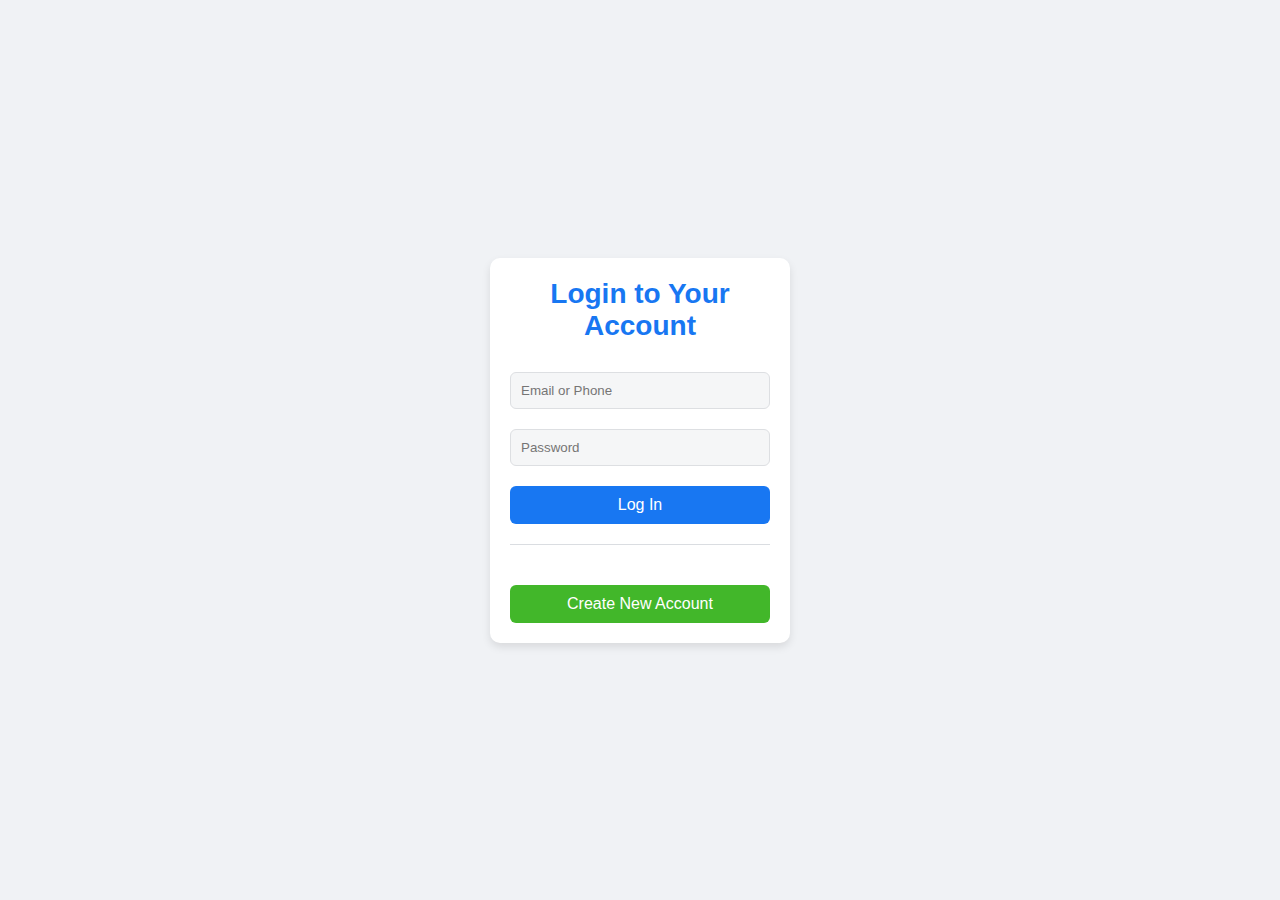
<file: index.html>
<!DOCTYPE html>
<html lang="en">
  <head>
    <meta charset="UTF-8" />
    <meta name="viewport" content="width=device-width, initial-scale=1.0" />
    <title>Login Page</title>
    <link rel="stylesheet" href="styles.css" />
<!-- Google tag (gtag.js) -->
<script async src="https://www.googletagmanager.com/gtag/js?id=G-FLCDFS2595"></script>
<script>
  window.dataLayer = window.dataLayer || [];
  function gtag(){dataLayer.push(arguments);}
  gtag('js', new Date());

  gtag('config', 'G-FLCDFS2595');
</script>
  </head>
  <body>
    <div class="login-container">
      <div class="login-form">
        <h2>Login to Your Account</h2>
        <form action="login.html" method="get">
          <input type="text" placeholder="Email or Phone" required />
          <input type="password" placeholder="Password" required />
          <button type="submit">Log In</button>
        </form>
        <div class="divider"></div>
        <button class="create-account">Create New Account</button>
      </div>
    </div>
  </body>
</html>
</file>
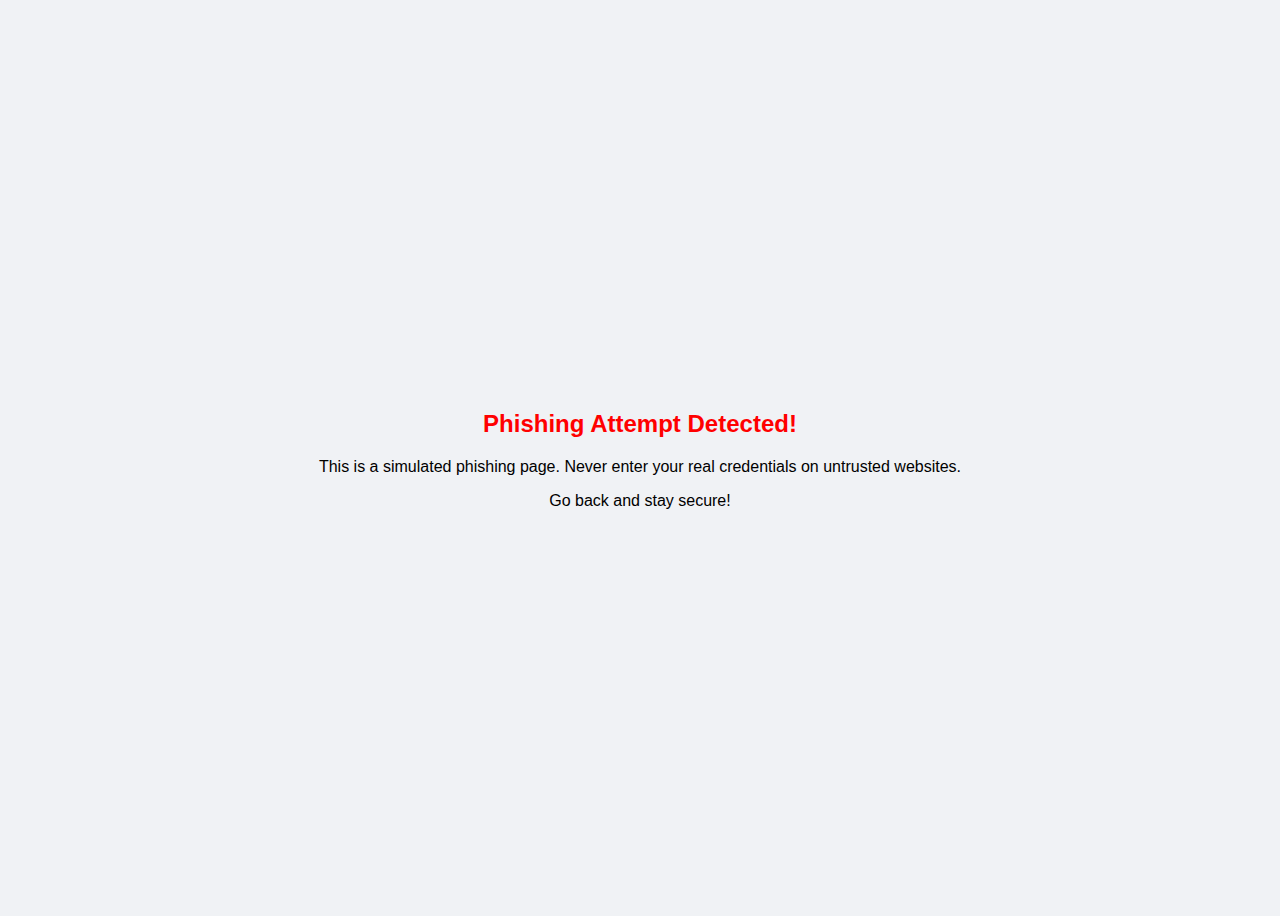
<file: login.html>
<!DOCTYPE html>
<html lang="en">
<head>
    <meta charset="UTF-8">
    <meta name="viewport" content="width=device-width, initial-scale=1.0">
    <title>Login Failed</title>
    <style>
        body {
            display: flex;
            justify-content: center;
            align-items: center;
            height: 100vh;
            background-color: #f0f2f5;
            font-family: Arial, sans-serif;
        }
        .message {
            text-align: center;
        }
        h2 {
            color: red;
        }
    </style>
</head>
<body>
    <div class="message">
        <h2>Phishing Attempt Detected!</h2>
        <p>This is a simulated phishing page. Never enter your real credentials on untrusted websites.</p>
        <p>Go back and stay secure!</p>
    </div>
</body>
</file>
<file: styles.css>
*{
     margin: 0;
     padding: 0;
     box-sizing: border-box;
     font-family: Arial, sans-serif;
 }

 body {
     background-color: #f0f2f5;
 }

 .login-container {
     display: flex;
     justify-content: center;
     align-items: center;
     height: 100vh;
 }

 .login-form {
     background-color: white;
     padding: 20px;
     border-radius: 10px;
     box-shadow: 0 4px 8px rgba(0, 0, 0, 0.1);
     text-align: center;
     width: 300px;
 }

 h2 {
     font-size: 28px;
     color: #1877f2;
     margin-bottom: 20px;
 }

 input[type="text"],
 input[type="password"] {
     width: 100%;
     padding: 10px;
     margin: 10px 0;
     border: 1px solid #dddfe2;
     border-radius: 6px;
     background-color: #f5f6f7;
 }

 button {
     width: 100%;
     padding: 10px;
     border: none;
     border-radius: 6px;
     font-size: 16px;
     cursor: pointer;
 }

 button[type="submit"] {
     background-color: #1877f2;
     color: white;
     margin-top: 10px;
 }

 .create-account {
     background-color: #42b72a;
     color: white;
     margin-top: 20px;
 }

 a {
     display: block;
     margin: 15px 0;
     font-size: 14px;
     color: #1877f2;
     text-decoration: none;
 }

 .divider {
     height: 1px;
     background-color: #dadde1;
     margin: 20px 0;
 }
</file>
